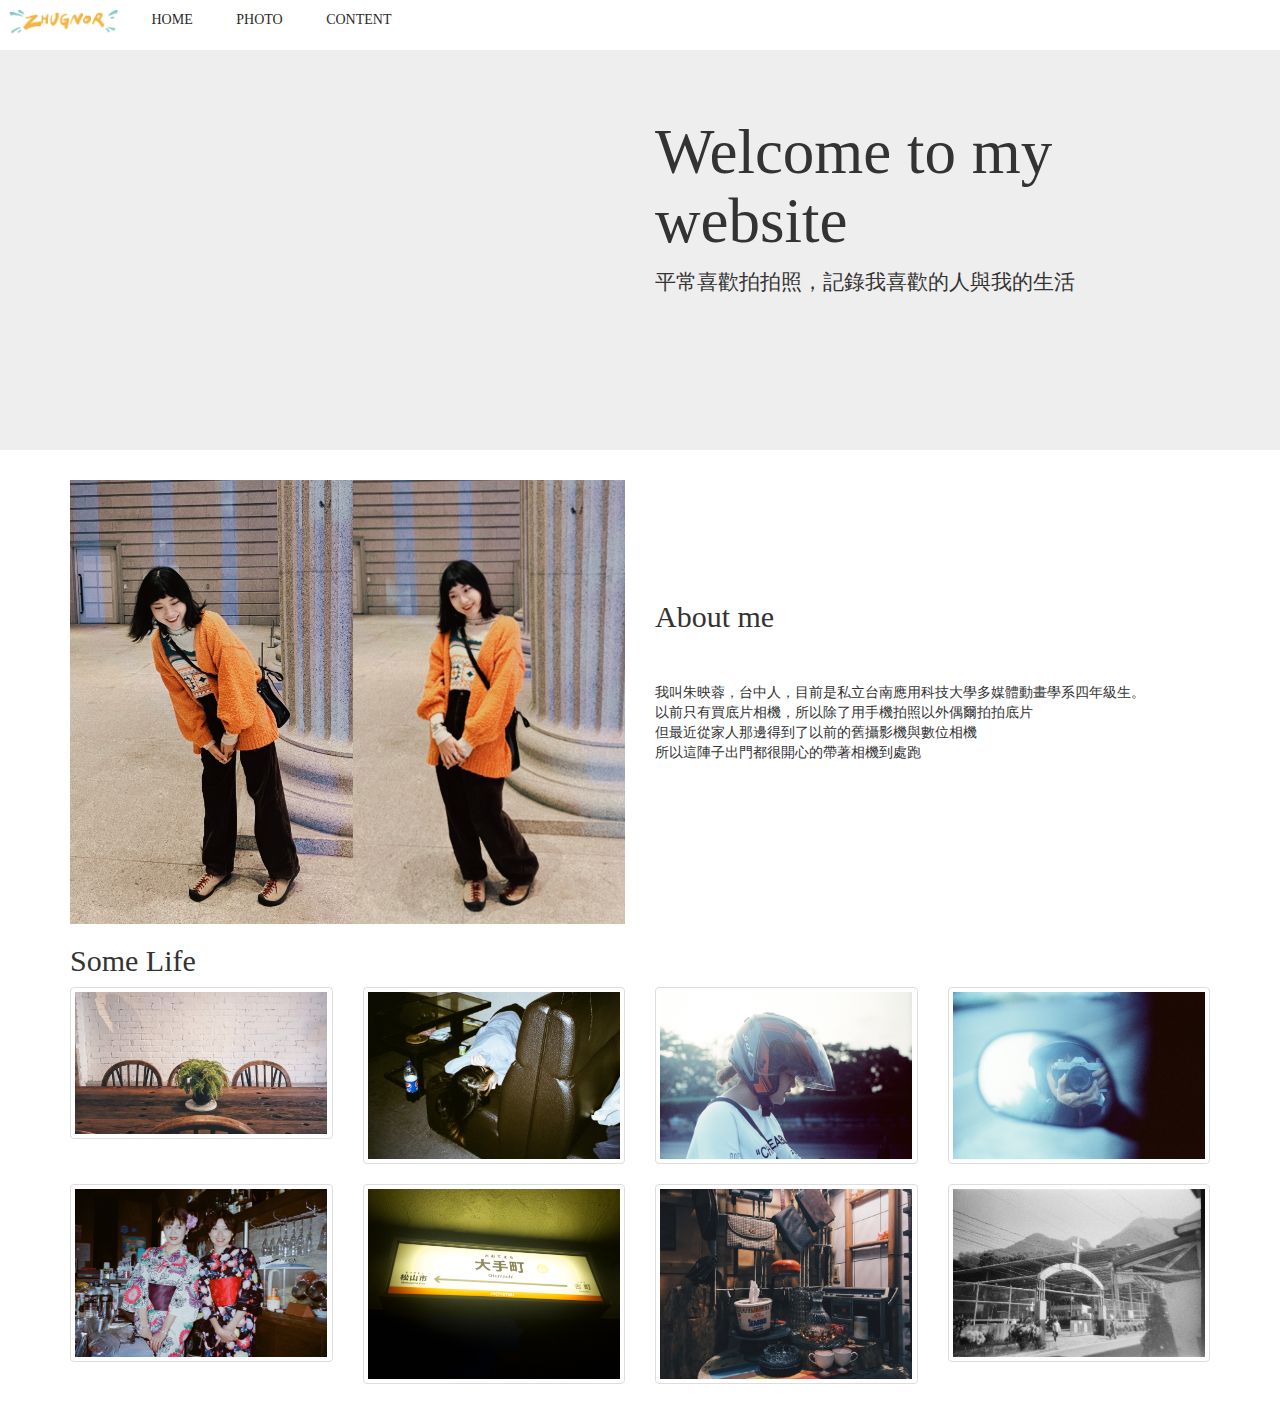
<file: index.html>
<!DOCTYPE html>
<html lang="en">
<head>
  <meta charset="utf-8">
  <meta http-equiv="X-UA-Compatible" content="IE=edge">
  <meta name="viewport" content="width=device-width, initial-scale=1">

    <title>zhugnor</title>
    <link href="https://maxcdn.bootstrapcdn.com/bootstrap/3.3.6/css/bootstrap.min.css" rel="stylesheet">
    <link rel="stylesheet" href="css/index.css">
    <link rel="shortcut icon" href="pic/icon.png">
</head>
<body>
    <nav>
        <ul id="main_menu">
            <img src="pic/zhugnor.png" style="width: 10%">
            <li><a href="index.html">HOME</a></li>
            <li><a href="PHOTO.html">PHOTO</a></li>
            <li><a href="CONTENT.html">CONTENT</a></li>
        </ul>
    </nav>
    
    <div class="jumbotron">
      <div class="container">
        <div class="col-xs-12 col-md-6">
          <div class="embed-responsive embed-responsive-16by9">
            <iframe class="embed-responsive-item" src="https://www.youtube.com/embed/90rxihNuoBs?si=sdOPse0SKEeYAAO0"></iframe>
          </div>
        </div>
        <div class="col-xs-12 col-md-6">
          <h1>Welcome to my website</h1>
          <p>平常喜歡拍拍照，記錄我喜歡的人與我的生活</p>
        </div>
      </div>
    </div>
  

   
    <div class="container">
      <div class="row">
        <div class="col-xs-12 col-sm-6">
          <img alt="" src="pic/me.jpg" class="img-responsive" />
        </div>
        <div class="col-xs-12 col-sm-6">
          <br>
          <br>
          <br>
          <br>
          <br>
          <h2>About me</h2>
          <br>
          <br>
        
          <p>我叫朱映蓉，台中人，目前是私立台南應用科技大學多媒體動畫學系四年級生。
            <br>
            以前只有買底片相機，所以除了用手機拍照以外偶爾拍拍底片
            <br>
            但最近從家人那邊得到了以前的舊攝影機與數位相機
            <br>
            所以這陣子出門都很開心的帶著相機到處跑
          </p>
        </div>
      </div>
    </div>
    

   
    <div class="container">
      <div class="row">
        <div class="col-xs-12">
          <h2>Some Life</h2>
        </div>
      </div>
      <div class="row">
        <div class="col-xs-6 col-md-3">
          <a href="#" class="thumbnail">
            <img alt="" src="pic/13.jpg" />
          </a>
        </div>
        <div class="col-xs-6 col-md-3">
          <a href="#" class="thumbnail">
            <img alt="" src="pic/13-1.jpg" />
          </a>
        </div>
        <div class="col-xs-6 col-md-3">
          <a href="#" class="thumbnail">
            <img alt="" src="pic/13-2.jpg" />
          </a>
        </div>
        <div class="col-xs-6 col-md-3">
          <a href="#" class="thumbnail">
            <img alt="" src="pic/13-3.jpg" />
          </a>
        </div>
        <div class="col-xs-6 col-md-3">
          <a href="#" class="thumbnail">
            <img alt="" src="pic/13-4.jpg" />
          </a>
        </div>
        <div class="col-xs-6 col-md-3">
          <a href="#" class="thumbnail">
            <img alt="" src="pic/13-5.jpg" />
          </a>
        </div>
        <div class="col-xs-6 col-md-3">
          <a href="#" class="thumbnail">
            <img alt="" src="pic/13-6.jpg" />
          </a>
        </div>
        <div class="col-xs-6 col-md-3">
          <a href="#" class="thumbnail">
            <img alt="" src="pic/13-7.jpg" />
          </a>
        </div>
      </div>
    </div>
 
   
</body>

</html>
</file>
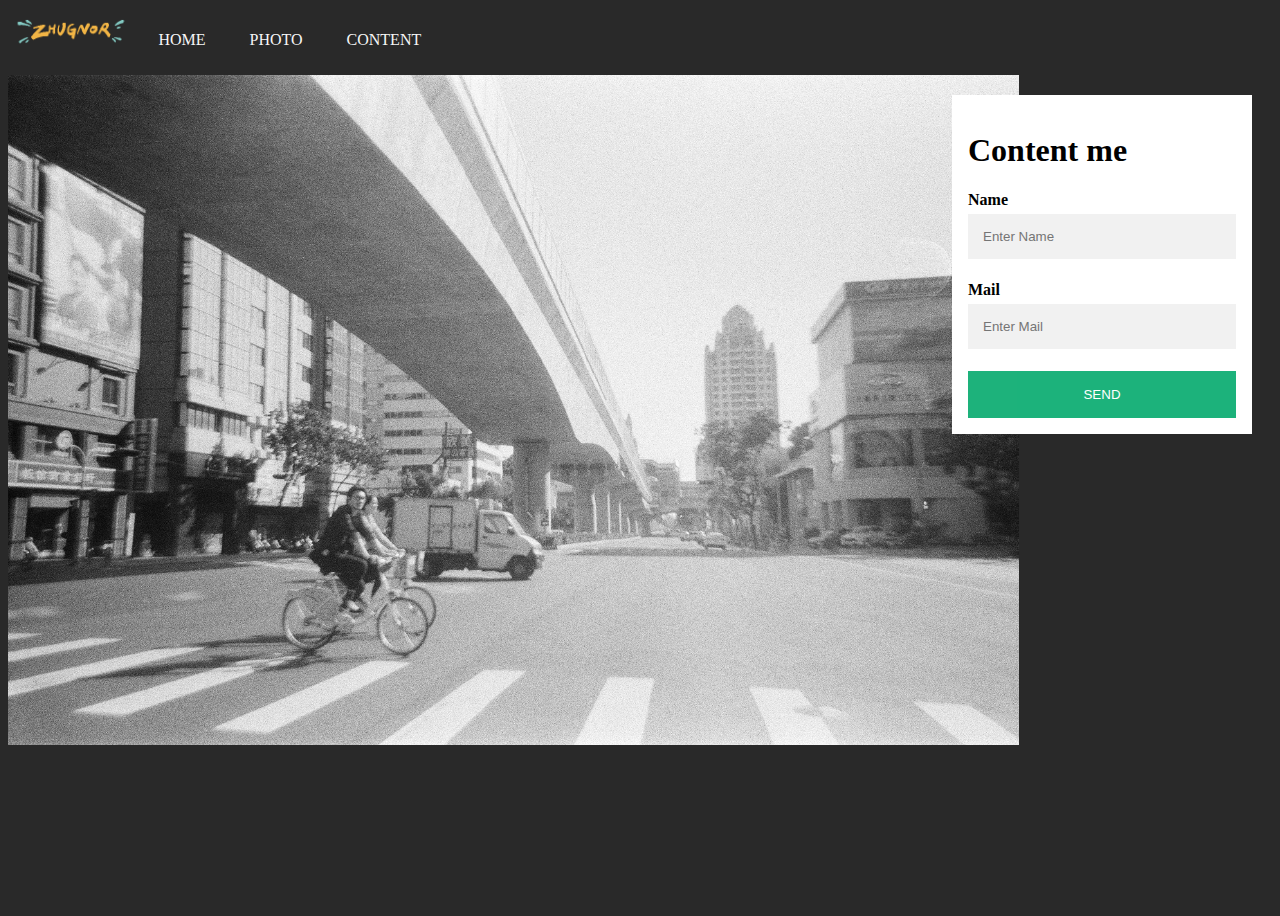
<file: CONTENT.html>
<!DOCTYPE html>
<html lang="en">
<head>
    <meta charset="utf-8">
    <meta http-equiv="X-UA-Compatible" content="IE=edge">
    <meta name="viewport" content="width=device-width, initial-scale=1">
    <title>zhugnor</title>
    <link rel="stylesheet" href="css/CONTENT.css">
    <link rel="shortcut icon" href="pic/icon.png">
</head>
<body>
    <nav>
        <ul id="main_menu">
            <img src="pic/zhugnor.png" style="width: 10%">
            <li><a href="index.html">HOME</a></li>
            <li><a href="PHOTO.html">PHOTO</a></li>
            <li><a href="CONTENT.html">CONTENT</a></li>
            
        </ul>
    </nav>
    <div class="bg-img">
        <form action="/action_page.php" class="container">
          <h1>Content me</h1>
      
          <label for="Name"><b>Name</b></label>
          <input type="text" placeholder="Enter Name" name="Name" required>
      
          <label for="Mail"><b>Mail</b></label>
          <input type="password" placeholder="Enter Mail" name="Mail" required>
      
          <button type="submit" class="btn">SEND</button>
        </form>
      </div>
      <img src="pic/05.jpg" style="width: 80%;">
</body>

</html>
</file>
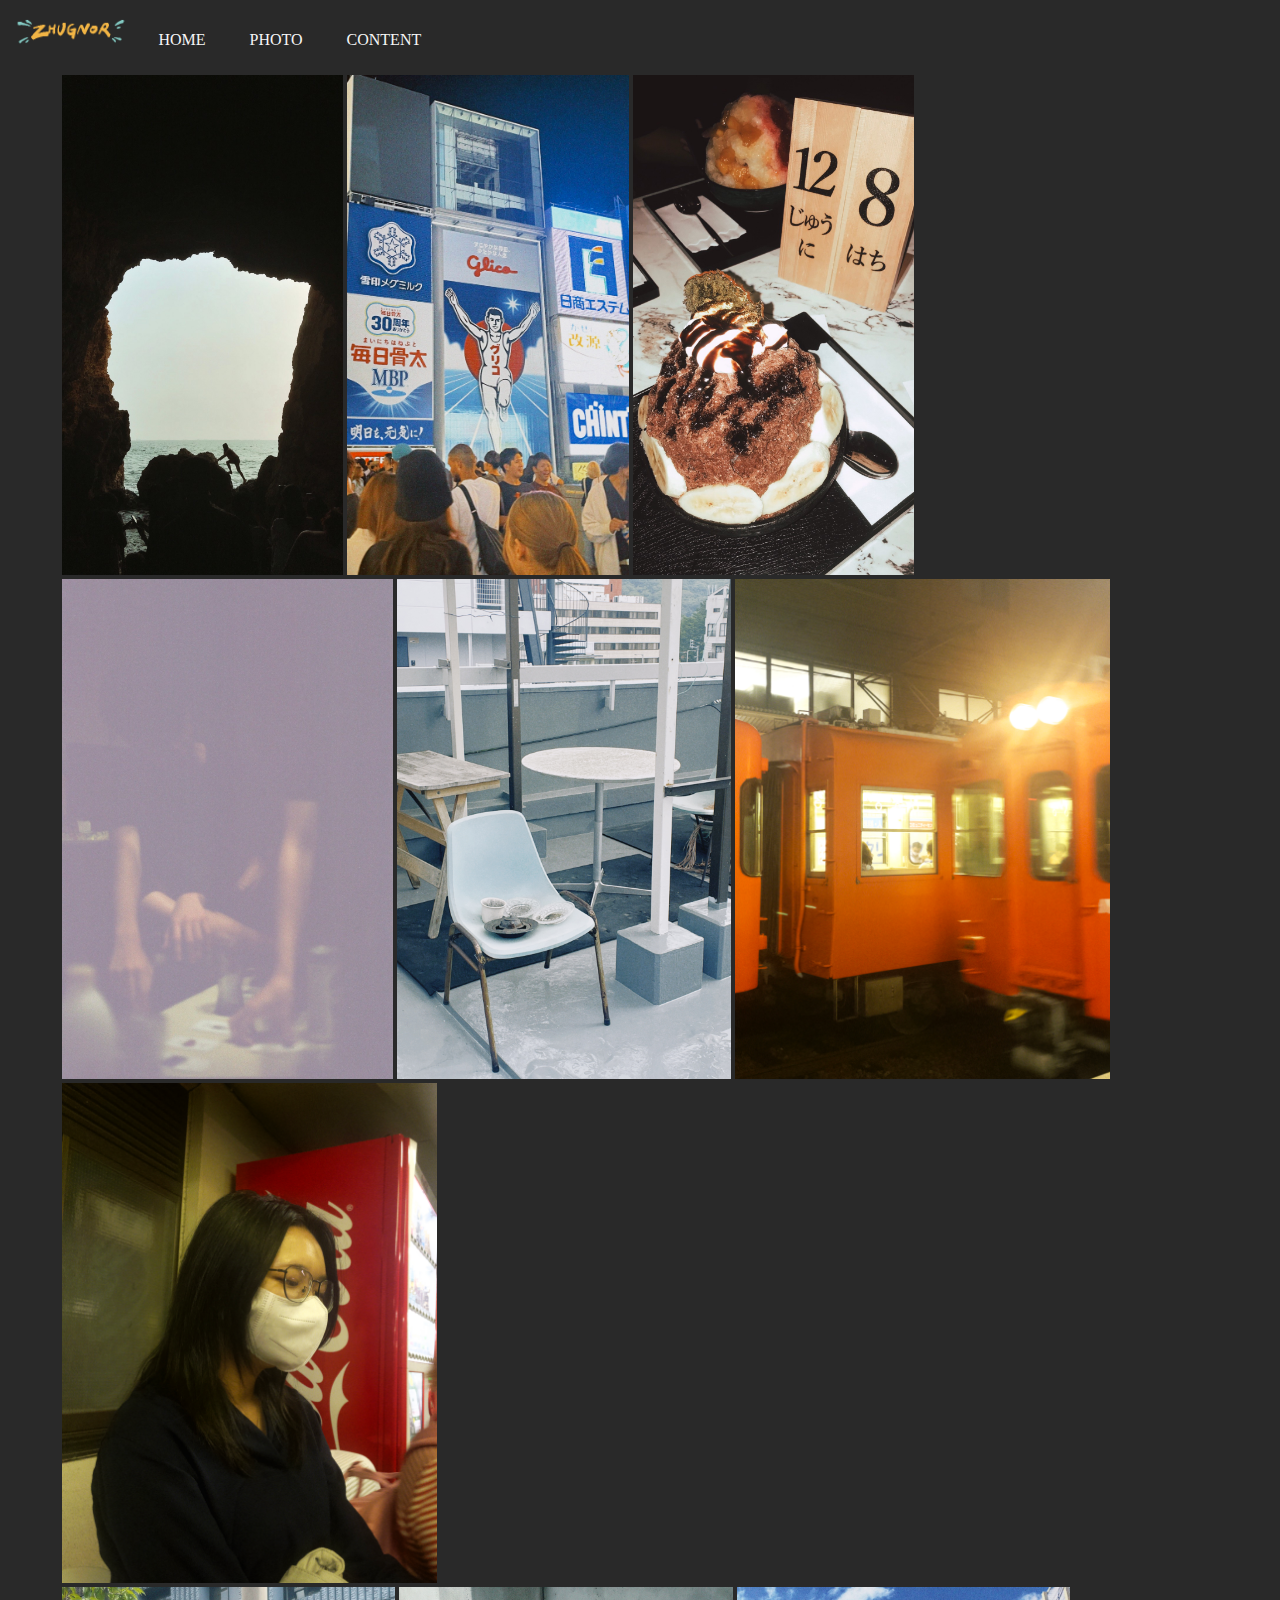
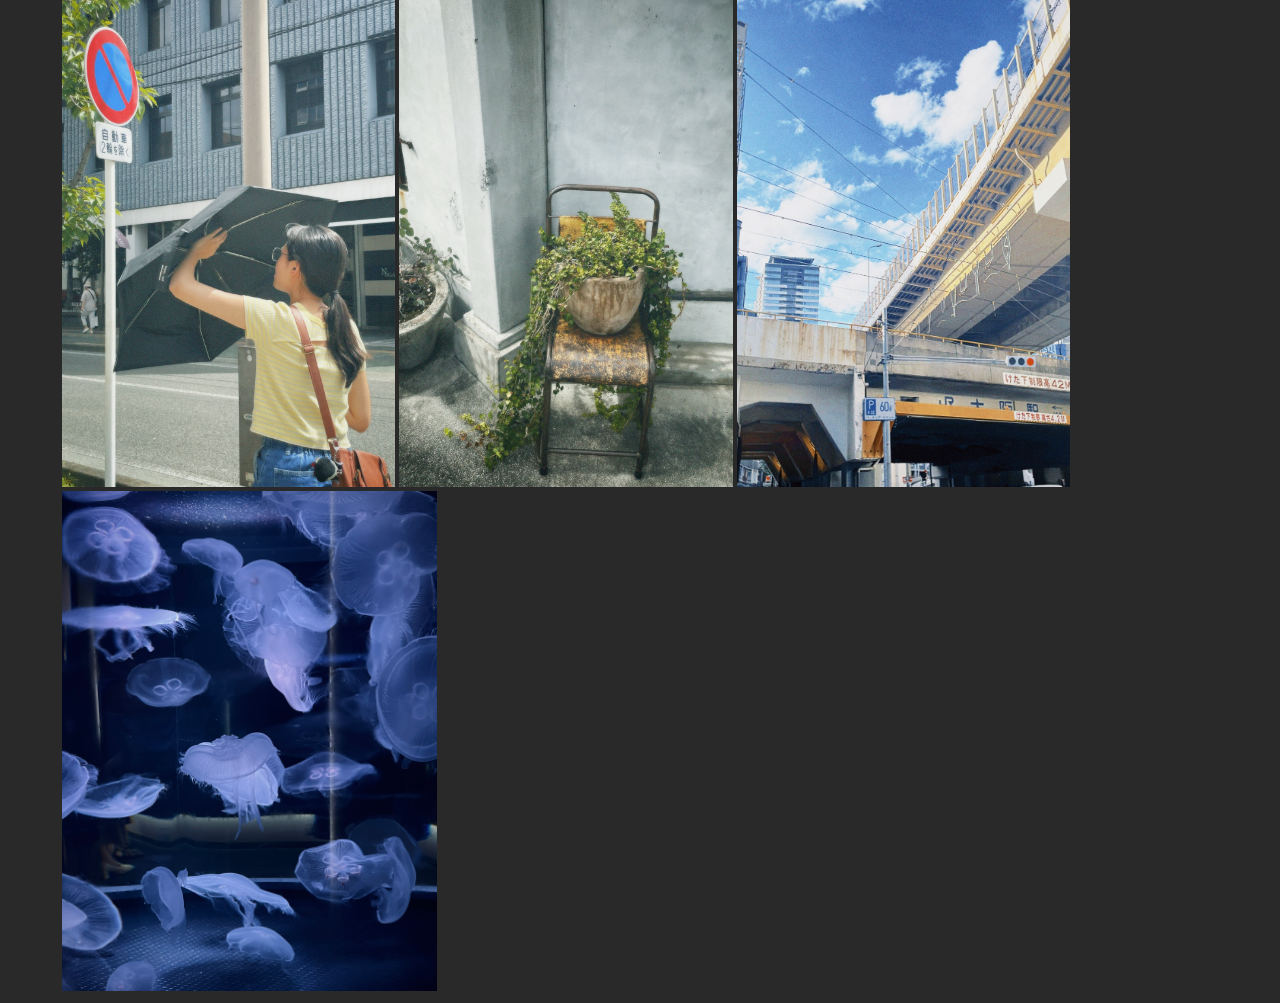
<file: PHOTO.html>
<!DOCTYPE html>
<html lang="en">
<head>
     <meta charset="utf-8">
    <meta http-equiv="X-UA-Compatible" content="IE=edge">
    <meta name="viewport" content="width=device-width, initial-scale=1">
    <title>zhugnor</title>
    <link rel="stylesheet" href="css/PHOTO.css">
    <link rel="shortcut icon" href="pic/icon.png">
</head>

<body>
    <nav>
        <ul id="main_menu">
            <img src="pic/zhugnor.png" style="width: 10%">
            <li><a href="index.html">HOME</a></li>
            <li><a href="PHOTO.html">PHOTO</a></li>
            <li><a href="CONTENT.html">CONTENT</a></li>
            
        </ul>
    </nav>
</body>

<div class="row">
    <div class="column">
      <img src="pic/01.jpg" height="500px">
      <img src="pic/1-5.jpg" height="500px">
      <img src="pic/03.jpg" height="500px">
      <img src="pic/06.jpg" height="500px">
      <img src="pic/1-11.jpg" height="500px">
      <img src="pic/1-3.jpg"height="500px">
      <img src="pic/1-4.jpg"height="500px">
    </div>

    <div class="column">
      <img src="pic/1-7.jpg"height="500px">
      <img src="pic/1-8.jpg"height="500px">
      <img src="pic/1-6.jpg"height="500px">
      <img src="pic/1-12.JPG"height="500px">
    </div>
   
  </div>

</html>
</file>
<file: css/index.css>
#main_menu{
    list-style:none;
    padding: 0;

}

#main_menu li{
    display: inline-block;
    justify-content: right;
}

#main_menu li a{
    display: block;
    padding: 10px 20px;
    text-decoration: none;
    color: rgb(42, 42, 42);
    
}

#main_menu li a:hover{
    color: brown;
}

body{
    font-family: 'Times New Roman', Times, serif;
    background-color: rgb(255, 255, 255);
}

.column {
    float: left;
    width: 32%;
    padding: 10px;
  }
  
  .row::after {
    content:none;
    clear: both;
    display: table;
  }
</file>
<file: css/CONTENT.css>
#main_menu{
  list-style:none;
  padding: 0;

}

#main_menu li{
  display: inline-block;
}

#main_menu li a{
  display: block;
  padding: 10px 20px;
  text-decoration: none;
  color: rgb(246, 246, 246);
  
}

#main_menu li a:hover{
  color: brown;
}

body{
  font-family: 'Times New Roman', Times, serif;
  background-color: rgb(41, 41, 41);
}


body, html {
  height: 100%;
}

*{
  box-sizing: border-box;
}

.bg-img {
  background-image:image(05.jpg)
  min-height: 380px;
  background-position: center;
  background-repeat: no-repeat;
  background-size: cover;
  position: relative;
}

.container {
  position: absolute;
  right: 0;
  margin: 20px;
  max-width: 300px;
  padding: 16px;
  background-color: white;
}

  input[type=text], input[type=password] {
  width: 100%;
  padding: 15px;
  margin: 5px 0 22px 0;
  border: none;
  background: #f1f1f1;
}

input[type=text]:focus, input[type=password]:focus {
  background-color: #ddd;
  outline: none;
}

.btn {
  background-color: #04AA6D;
  color: white;
  padding: 16px 20px;
  border: none;
  cursor: pointer;
  width: 100%;
  opacity: 0.9;
}

.btn:hover {
  opacity: 1;
}
</file>
<file: css/PHOTO.css>
.row {
    display: flex;
    flex-wrap: wrap;
    padding: 0 4px;
    align-content: center;
  }
  
  .column {
    flex: 50%;
    padding: 0 50px;
    position: relative;
  }
  


  


#main_menu{
    list-style:none;
    padding: 0;

}

#main_menu li{
    display: inline-block;
}

#main_menu li a{
    display: block;
    padding: 10px 20px;
    text-decoration: none;
    color: rgb(246, 246, 246);
    
}

#main_menu li a:hover{
    color: brown;
}

body{
    font-family: 'Times New Roman', Times, serif;
    background-color: rgb(41, 41, 41);
}

.box{
    background-color: rgba(57, 58, 57, 0.8);
    color: rgba(245, 248, 208, 0.9);
    margin-top: 25px;
    padding: 20px;
}

.box01{
    position: relative;
    left: 30%;
}

.box02{
  text-align:left;
  color: #7baef0;
}

a.move{
    color: #000;
    font-size: 25px;
    padding: 15px 25px;
    text-decoration: none;
}
</file>
